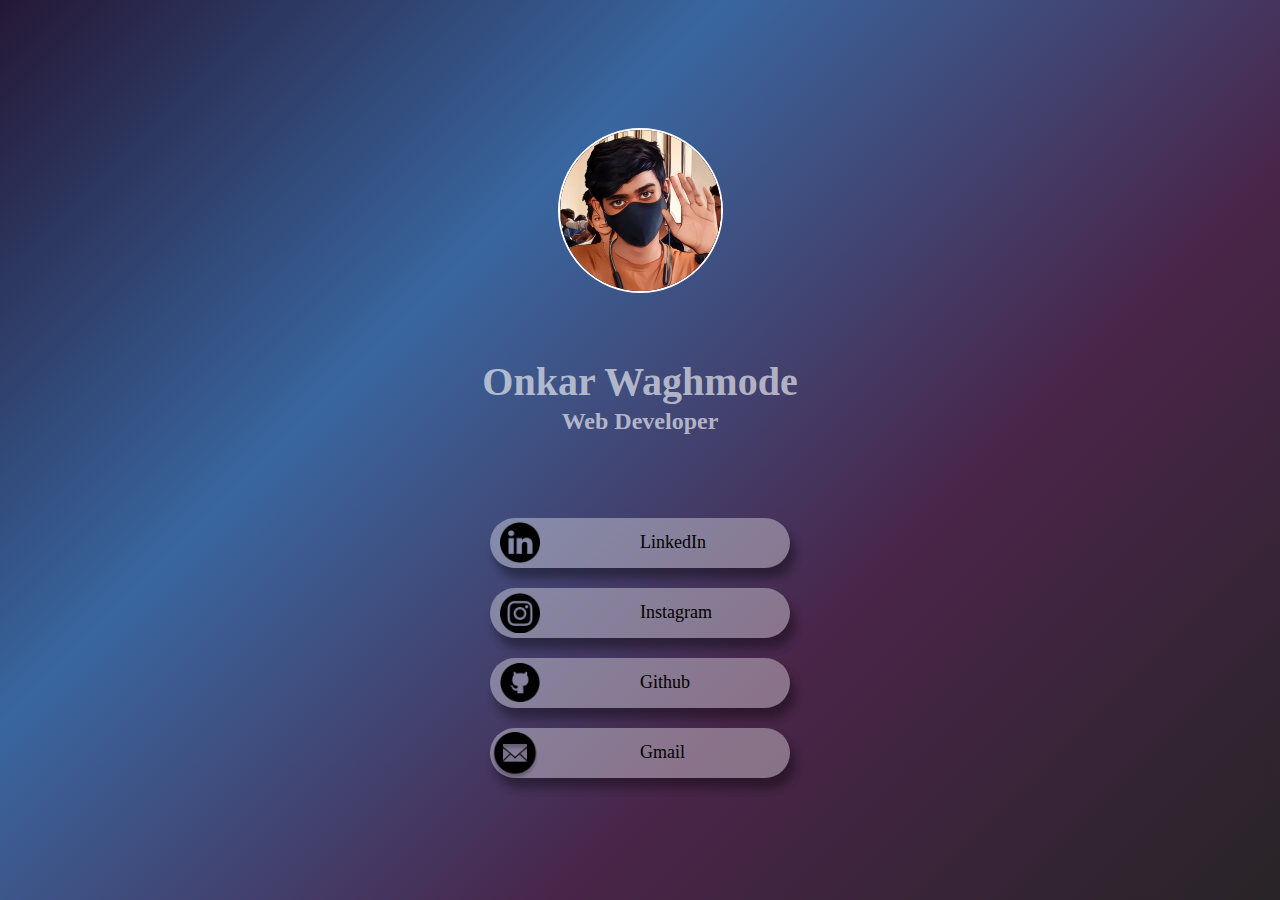
<file: index.html>
<!DOCTYPE html>
<html lang="en">

<head>
    <meta charset="UTF-8">
    <meta http-equiv="X-UA-Compatible" content="IE=edge">
    <meta name="viewport" content="width=device-width, initial-scale=1.0">
    <link rel="stylesheet" href="home.css">
    <title>Homepage</title>
</head>

<body>
    <div class="container">
        <img src="./profile.jpg" alt="Profile Image" id="profile">
    </div>
    <div class="info">
        <h1 class="name">Onkar Waghmode</h1>
        <h2 class="work">Web Developer</h2>
    </div>
    <div class="buttons">
        <button class="button"><a href="https://www.linkedin.com/in/onkar58" target="_blank"><img src="./linkedin.png" alt="">LinkedIn</a></button>
        <button class="button"><a href="https://www.instagram.com/onkar.58/" target="_blank"><img src="./instagram.png" alt="">Instagram</a></button>
        <button class="button"><a href="https://github.com/Onkar58" target="_blank"><img src="./github.png" alt="" class="img1">Github</a></button>
        <button class="button"><a href="mailto: onkarwaghmode58@gmail.com" target="_blank"><img src="./contact (1).png" alt="" class="img1 img2">Gmail</a></button>
    </div>
</body>

</html>
</file>
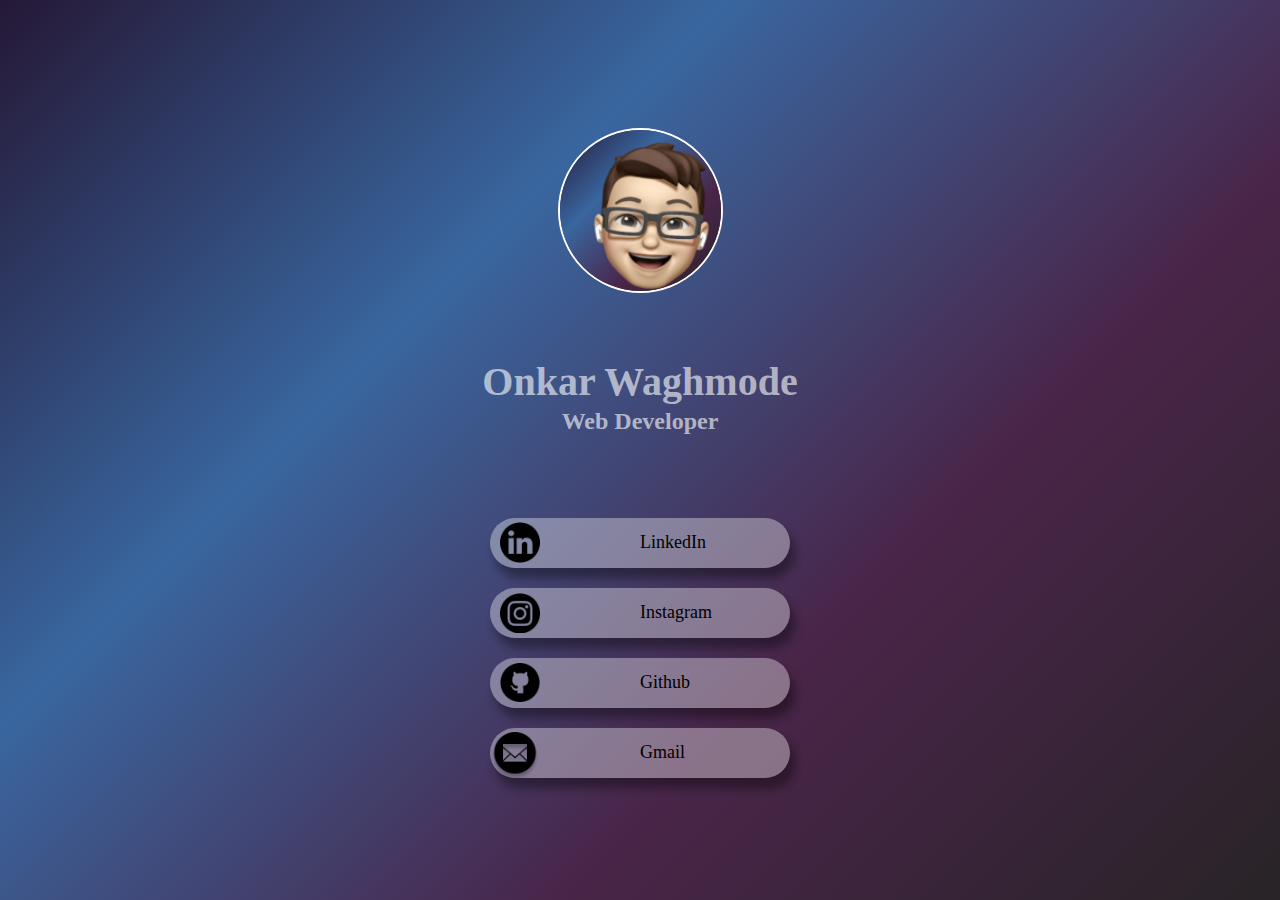
<file: home.html>
<!DOCTYPE html>
<html lang="en">

<head>
    <meta charset="UTF-8">
    <meta http-equiv="X-UA-Compatible" content="IE=edge">
    <meta name="viewport" content="width=device-width, initial-scale=1.0">
    <link rel="stylesheet" href="home.css">
    <title>Homepage</title>
</head>

<body>
    <div class="container">
        <img src="./profile.png" alt="Profile Image" id="profile">
    </div>
    <div class="info">
        <h1 class="name">Onkar Waghmode</h1>
        <h2 class="work">Web Developer</h2>
    </div>
    <div class="buttons">
        <button class="button"><a href="https://www.linkedin.com/in/onkar58"><img src="./linkedin.png" alt="">LinkedIn</a></button>
        <button class="button"><a href="https://www.instagram.com/onkar.58/"><img src="./instagram.png" alt="">Instagram</a></button>
        <button class="button"><a href="https://github.com/Onkar58"><img src="./github.png" alt="" class="img1">Github</a></button>
        <button class="button"><a href="onkarwaghmode58@gmail.com"><img src="./contact (1).png" alt="" class="img1 img2">Gmail</a></button>
    </div>
</body>

</html>
</file>
<file: home.css>
*{
    margin: 0;
    height: 0;
    box-sizing: border-box;
    background-image: linear-gradient(-45deg, rgba(40, 36, 39, 1), rgba(73, 37, 73, 1), rgba(57, 102, 159, 1), rgba(37, 24, 54, 1));

}

body{
    padding-top: 50px;
    height: 100vh;
/*     background-image: url('./background.png'); */
    /* background-position: center; */
/*     background-size: cover; */
    /* background-repeat: no-repeat; */
    display: flex;
    align-items: center;
    flex-direction: column;
    justify-content: center;
    gap: 90px;
}
.container{
    /* position: relative; */
    width: 165px;
    height: 165px;
    border: 2px solid #fff;
    border-radius: 50%;
    background-color: #2E66A3;
}

.container img{
    /* position: absolute; */
    /* top: 50%; */
    /* left: 50%; */
    /* transform: translate(-55%, -55%); */
    width: 100%;
    height: 100%;
    border-radius: 50%;
}

.info{
    display: flex;
    align-items: center;
    justify-content: center;
    flex-direction: column;
    gap:50px;
}
.info h1{
    font-size: 40px;
    color: rgba(255, 255, 255, 0.61);
}
.info h2{
    color: rgba(255, 255, 255, 0.61);
}

.buttons{
    display: flex;
    align-items: center;
    justify-content: center;
    gap: 20px;
    flex-direction: column;
    width: 400px;
    height: 350px;
    background-image: none;

}

.button, .button a{
    all: unset;
    height: 50px;
    width: 300px;
    border-radius: 50px;
    background-color: rgba(255, 255, 255, 0.2);
    display: flex;
    align-items: center;
    justify-content: stretch;
    flex-direction: row;
    gap: 100px;
    cursor: pointer;
    font-size: large;
    box-shadow: 5px 10px 10px rgba(0, 0, 0, 0.2);
    font-family: 'calibri';
}
.button:hover{
    background-color: rgba(255, 255, 255, 1);
    transition: .2s;
}
.button img{
    margin-left: 10px;
    width: 40px;
    height: auto;
    background-image: none;

}
.img1{
    /* margin-right: 20px; */
    margin-left: 0px;
}
.img1.img2{
    margin-left: 0px;
    margin-top: 8px;
    width: 50px;
    height: auto;
}
@media(max-width: 1200px){
    body{
        background-size: auto;
    }
}
</file>
